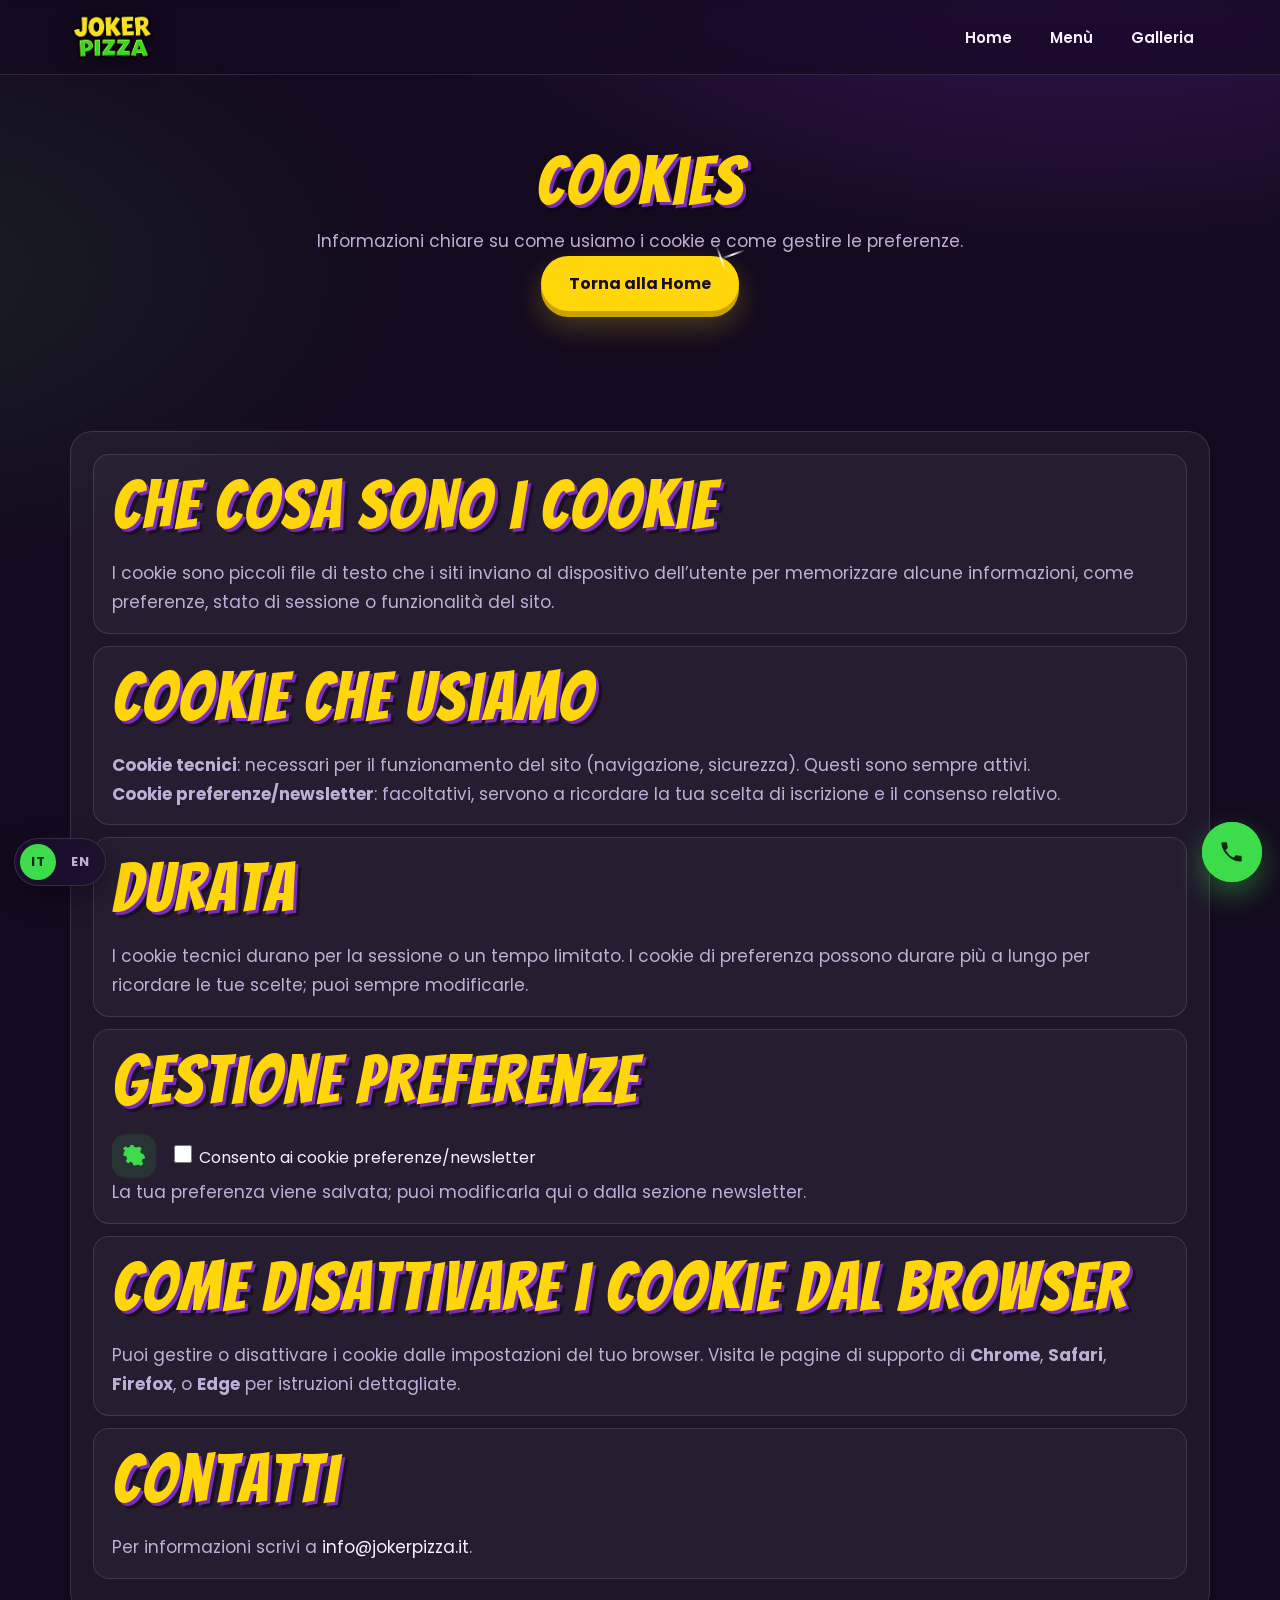
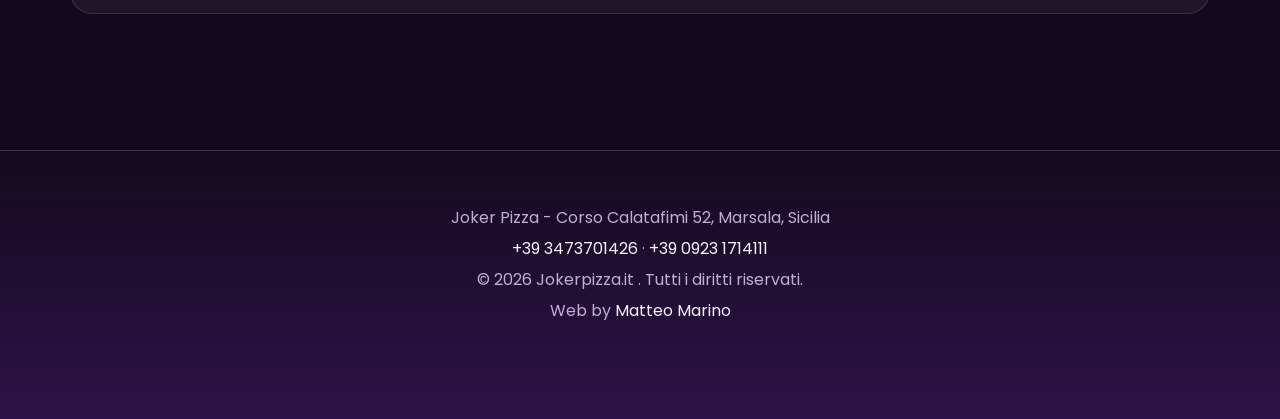
<file: cookies.html>
<!doctype html>
<html lang="it">
<head>
  <meta charset="utf-8">
  <meta name="viewport" content="width=device-width, initial-scale=1">
  <title>Cookies · Joker Pizza</title>
  <link rel="preconnect" href="https://fonts.googleapis.com">
  <link rel="preconnect" href="https://fonts.gstatic.com" crossorigin>
  <link href="https://fonts.googleapis.com/css2?family=Bangers&family=Poppins:wght@400;500;600;700&display=swap" rel="stylesheet">
  <link rel="stylesheet" href="style.css?v=7">
  <meta name="theme-color" content="#140a1f">
</head>
<body data-title-it="Cookies · Joker Pizza" data-title-en="Cookies · Joker Pizza">
  <header class="site-header">
    <nav class="nav container">
      <a href="index.html" class="brand"><img src="scrittalogo.png" alt="Joker Pizza" class="brand-logo" width="777" height="416" loading="eager" fetchpriority="high" decoding="async"></a>
      <div class="nav-links">
        <a href="index.html" class="nav-link" data-i18n-en="Home">Home</a>
        <a href="menu.html" class="nav-link" data-i18n-en="Menu">Menù</a>
        <a href="galleria.html" class="nav-link" data-i18n-en="Gallery">Galleria</a>
      </div>
    </nav>
  </header>

  <main>
    <section class="page-hero">
      <div class="container">
        <h1 class="section-title">Cookies</h1>
        <p class="section-text" data-i18n-en="Clear information on how we use cookies and how to manage preferences.">Informazioni chiare su come usiamo i cookie e come gestire le preferenze.</p>
        <a class="badge" href="index.html" data-i18n-en="Back to Home <span></span>">Torna alla Home <span></span></a>
      </div>
    </section>

    <section>
      <div class="container">
        <div class="info-box">
          <div class="sub-card">
            <h3 class="section-title" data-i18n-en="What cookies are">Che cosa sono i cookie</h3>
            <p class="section-text" data-i18n-en="Cookies are small text files that websites send to the user's device to store information such as preferences, session status, or site functionality.">I cookie sono piccoli file di testo che i siti inviano al dispositivo dell’utente per memorizzare alcune informazioni, come preferenze, stato di sessione o funzionalità del sito.</p>
          </div>

          <div class="sub-card">
            <h3 class="section-title" data-i18n-en="Cookies we use">Cookie che usiamo</h3>
            <p class="section-text" data-i18n-en="<strong>Technical cookies</strong>: required for the site to work (navigation, security). These are always active."><strong>Cookie tecnici</strong>: necessari per il funzionamento del sito (navigazione, sicurezza). Questi sono sempre attivi.</p>
            <p class="section-text" data-i18n-en="<strong>Preferences/newsletter cookies</strong>: optional, used to remember your subscription choice and related consent."><strong>Cookie preferenze/newsletter</strong>: facoltativi, servono a ricordare la tua scelta di iscrizione e il consenso relativo.</p>
          </div>

          <div class="sub-card">
            <h3 class="section-title" data-i18n-en="Duration">Durata</h3>
            <p class="section-text" data-i18n-en="Technical cookies last for the session or a limited time. Preference cookies can last longer to remember your choices; you can change them at any time.">I cookie tecnici durano per la sessione o un tempo limitato. I cookie di preferenza possono durare più a lungo per ricordare le tue scelte; puoi sempre modificarle.</p>
          </div>

          <div class="sub-card">
            <h3 class="section-title" data-i18n-en="Manage preferences">Gestione preferenze</h3>
            <div class="info-row">
              <div class="info-icon">
                <svg viewBox="0 0 24 24" aria-hidden="true"><path d="M12 17a5 5 0 1 0 0-10 5 5 0 0 0 0 10zm9.94-7.35-2.12-.35a7.98 7.98 0 0 0-1.07-2.59l1.26-1.77a1 1 0 0 0-.15-1.33l-1.41-1.41a1 1 0 0 0-1.33-.15L14.29 2.8A8.02 8.02 0 0 0 11.7 1.73L11.35-.39A1 1 0 0 0 10.35-1H9.02a1 1 0 0 0-.99.84L7.68 2a8.02 8.02 0 0 0-2.59 1.07L3.32 1.81a1 1 0 0 0-1.33.15L.58 3.37a1 1 0 0 0-.15 1.33l1.77 1.26A7.98 7.98 0 0 0 .85 8.62l-.35 2.12a1 1 0 0 0 .82 1.15l2.17.36c.23.99.61 1.91 1.12 2.73l-1.26 1.77a1 1 0 0 0 .15 1.33l1.41 1.41a1 1 0 0 0 1.33.15l1.77-1.26c.82.51 1.74.89 2.73 1.12l.36 2.17a1 1 0 0 0 1.15.82l2.12-.35c.92-.15 1.8-.46 2.62-.91l1.77 1.26a1 1 0 0 0 1.33-.15l1.41-1.41a1 1 0 0 0 .15-1.33l-1.26-1.77c.45-.82.76-1.7.91-2.62l2.17-.36a1 1 0 0 0 .82-1.15z"></path></svg>
              </div>
              <div class="info-content">
                <label class="info-value"><input type="checkbox" id="consent-toggle" class="consent-checkbox"> <span data-i18n-en="I consent to preferences/newsletter cookies">Consento ai cookie preferenze/newsletter</span></label>
              </div>
            </div>
            <p class="section-text" data-i18n-en="Your preference is saved; you can change it here or from the newsletter section.">La tua preferenza viene salvata; puoi modificarla qui o dalla sezione newsletter.</p>
          </div>

          <div class="sub-card">
            <h3 class="section-title" data-i18n-en="How to disable cookies in your browser">Come disattivare i cookie dal browser</h3>
            <p class="section-text" data-i18n-en="You can manage or disable cookies in your browser settings. Visit the support pages for <strong>Chrome</strong>, <strong>Safari</strong>, <strong>Firefox</strong>, or <strong>Edge</strong> for detailed instructions.">Puoi gestire o disattivare i cookie dalle impostazioni del tuo browser. Visita le pagine di supporto di <strong>Chrome</strong>, <strong>Safari</strong>, <strong>Firefox</strong>, o <strong>Edge</strong> per istruzioni dettagliate.</p>
          </div>

          <div class="sub-card">
            <h3 class="section-title" data-i18n-en="Contacts">Contatti</h3>
            <p class="section-text" data-i18n-en="For information, write to <a href=&quot;mailto:info@jokerpizza.it&quot;>info@jokerpizza.it</a>.">Per informazioni scrivi a <a href="mailto:info@jokerpizza.it">info@jokerpizza.it</a>.</p>
          </div>
        </div>
      </div>
    </section>
  </main>

  <footer class="site-footer">
    <div class="container">
      <p>Joker Pizza - Corso Calatafimi 52, Marsala, Sicilia</p>
      <p><a href="tel:+393473701426">+39 3473701426</a> · <a href="tel:+3909231714111">+39 0923 1714111</a></p>
      <p data-i18n-en="© 2026 Jokerpizza.it . All rights reserved.">© 2026 Jokerpizza.it . Tutti i diritti riservati.</p>
      <p>Web by <a href="https://www.instagram.com/_matteomarino/" target="_blank" rel="noopener">Matteo Marino</a></p>
    </div>
  </footer>
  <a href="tel:+393473701426" class="call-fab" aria-label="Chiama e ordina" data-i18n-en-aria-label="Call and order">
    <svg viewBox="0 0 24 24" aria-hidden="true"><path d="M6.62 10.79a15.05 15.05 0 0 0 6.59 6.59l2.2-2.2a1 1 0 0 1 1.01-.24c1.12.37 2.33.57 3.58.57a1 1 0 0 1 1 1v3.25a1 1 0 0 1-1 1C12.06 21.56 2.44 11.94 2.24 3.99a1 1 0 0 1 1-1H6.5a1 1 0 0 1 1 1c0 1.25.2 2.46.57 3.58a1 1 0 0 1-.24 1.01l-2.21 2.21z"></path></svg>
  </a>
  <script src="script.js?v=7"></script>
</body>
</html>
</file>
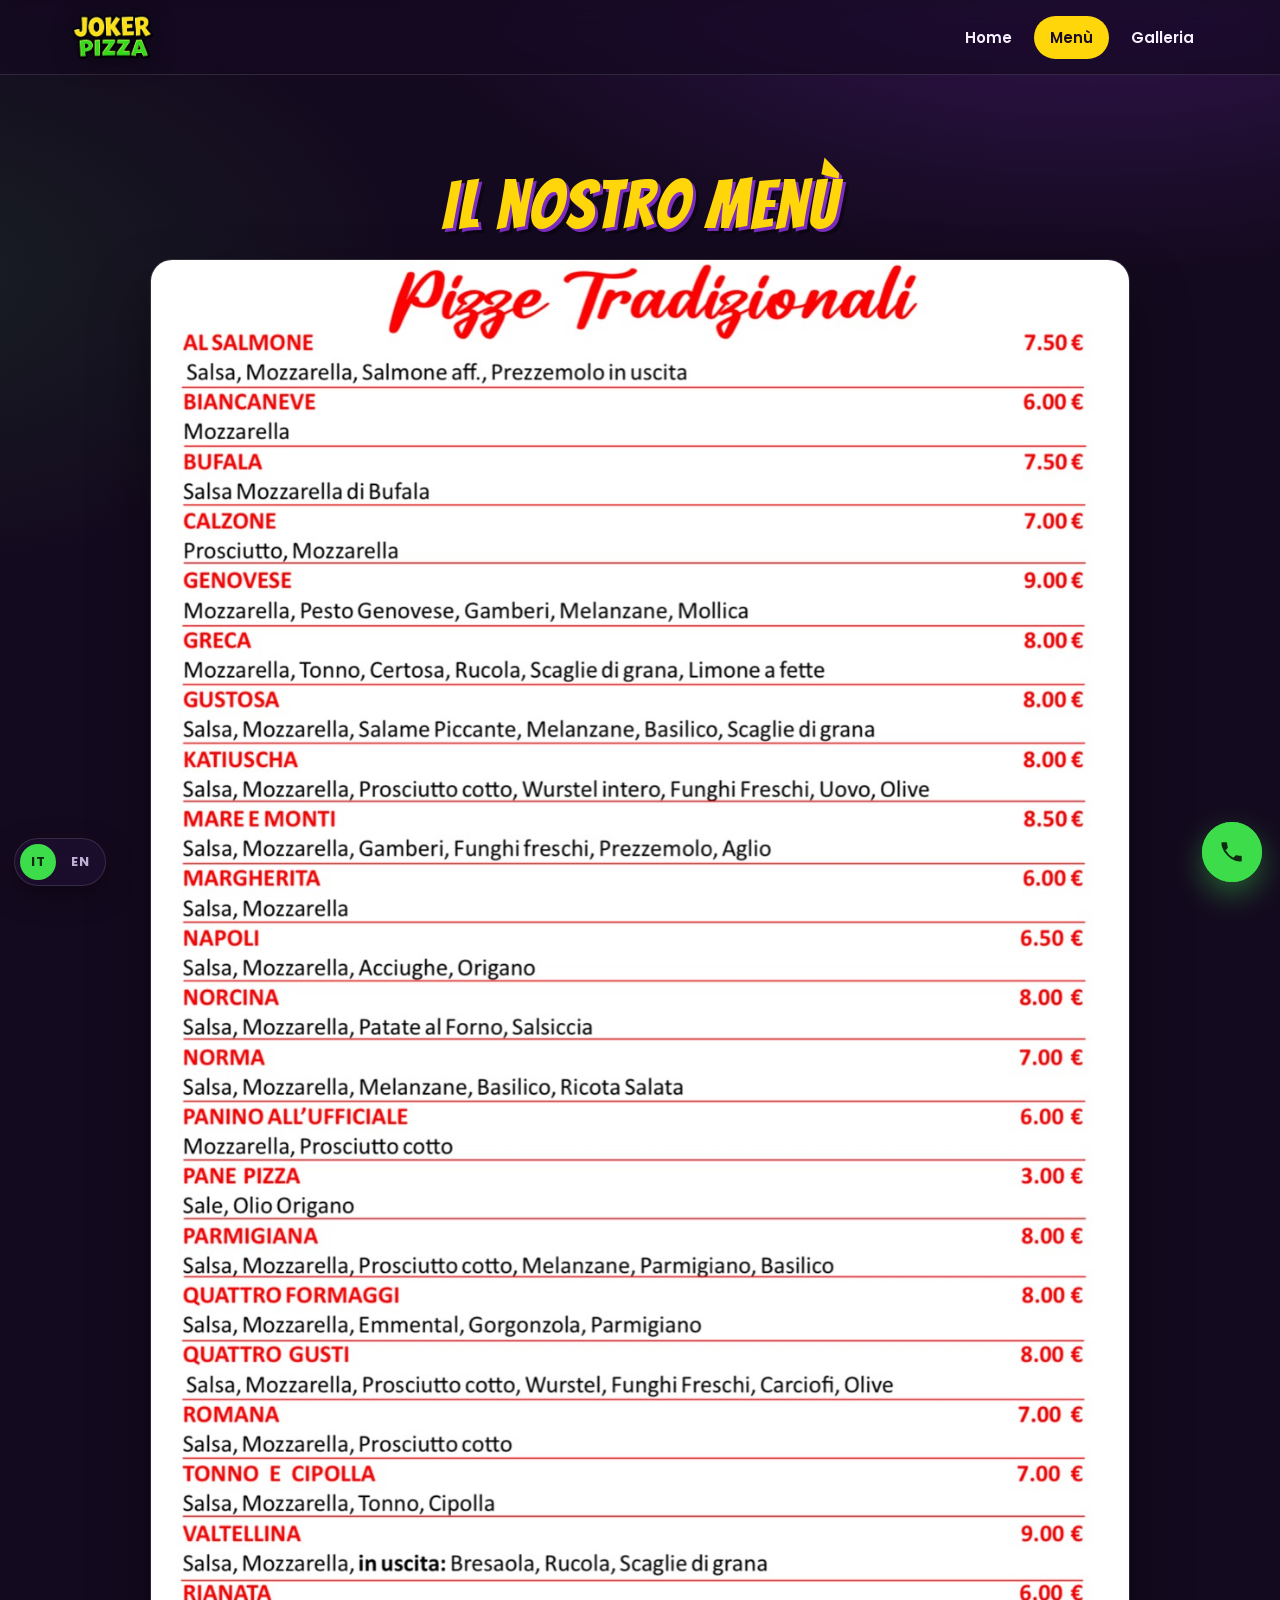
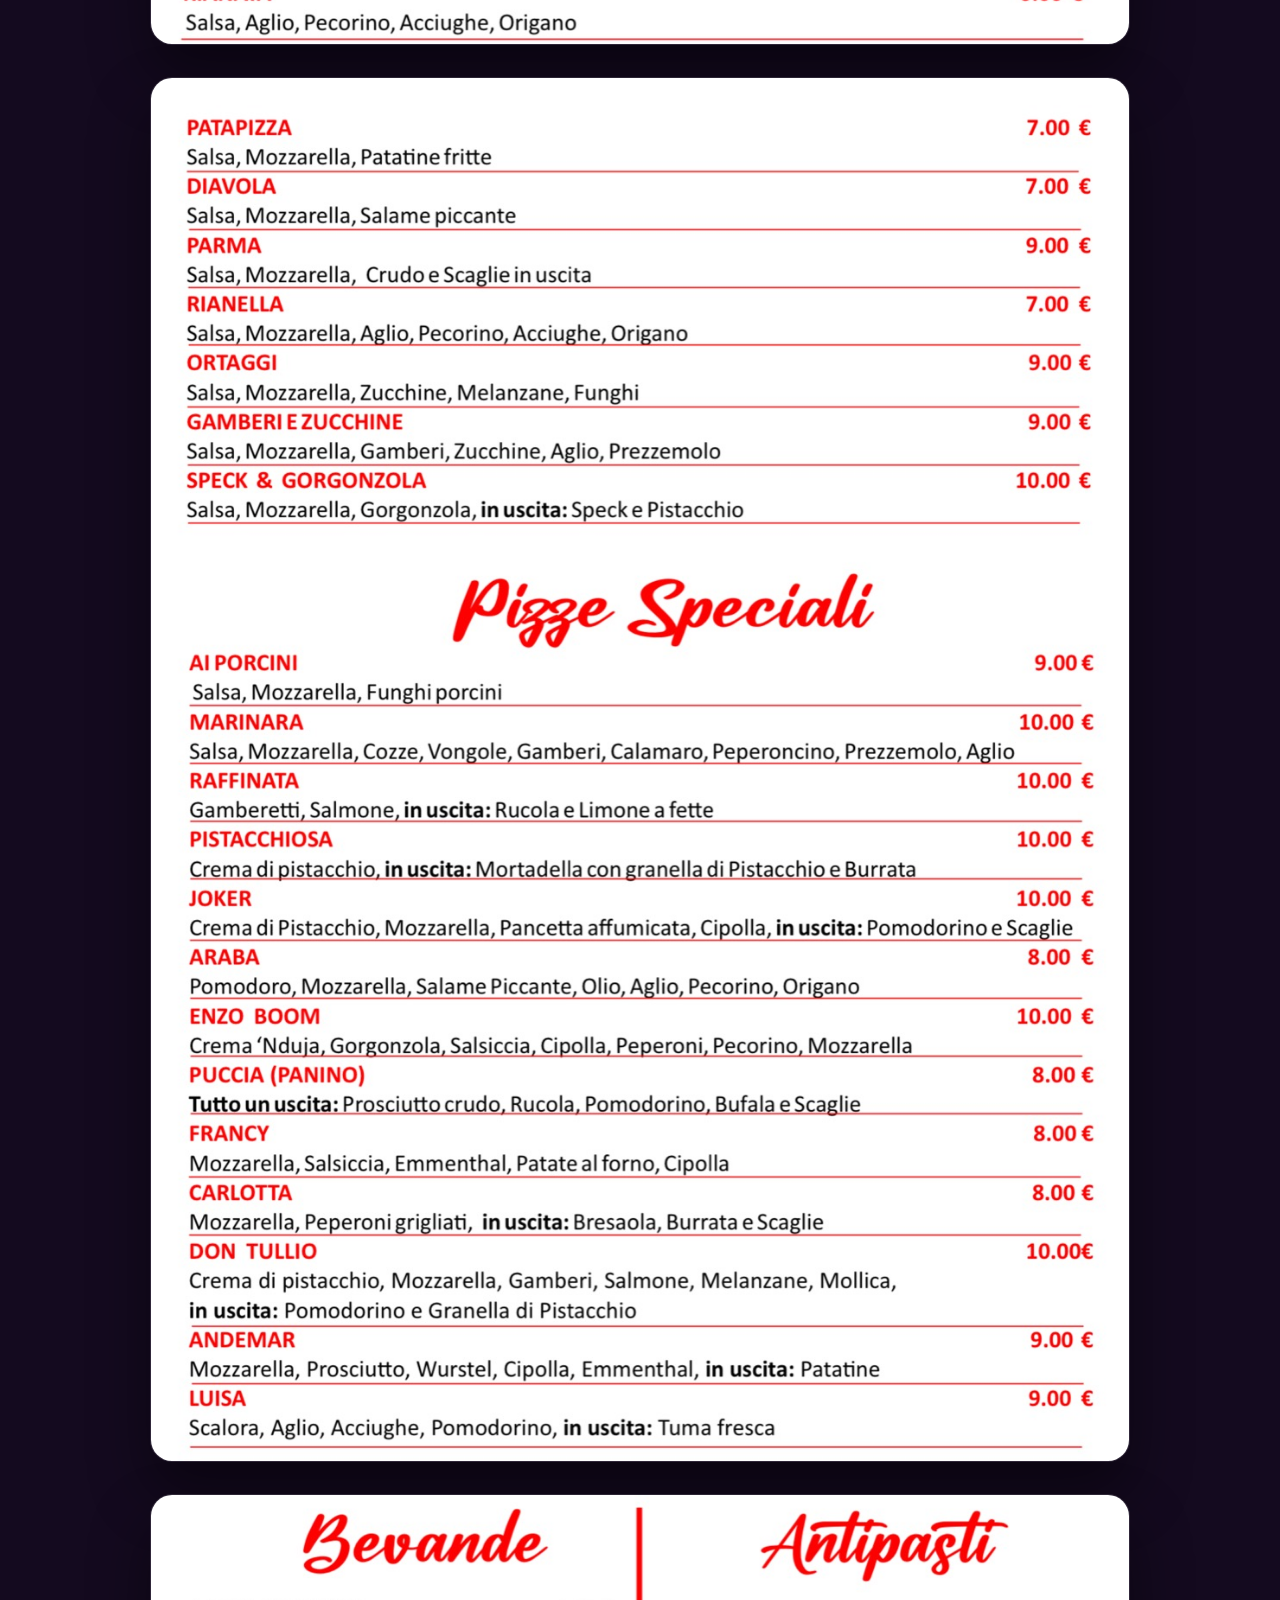
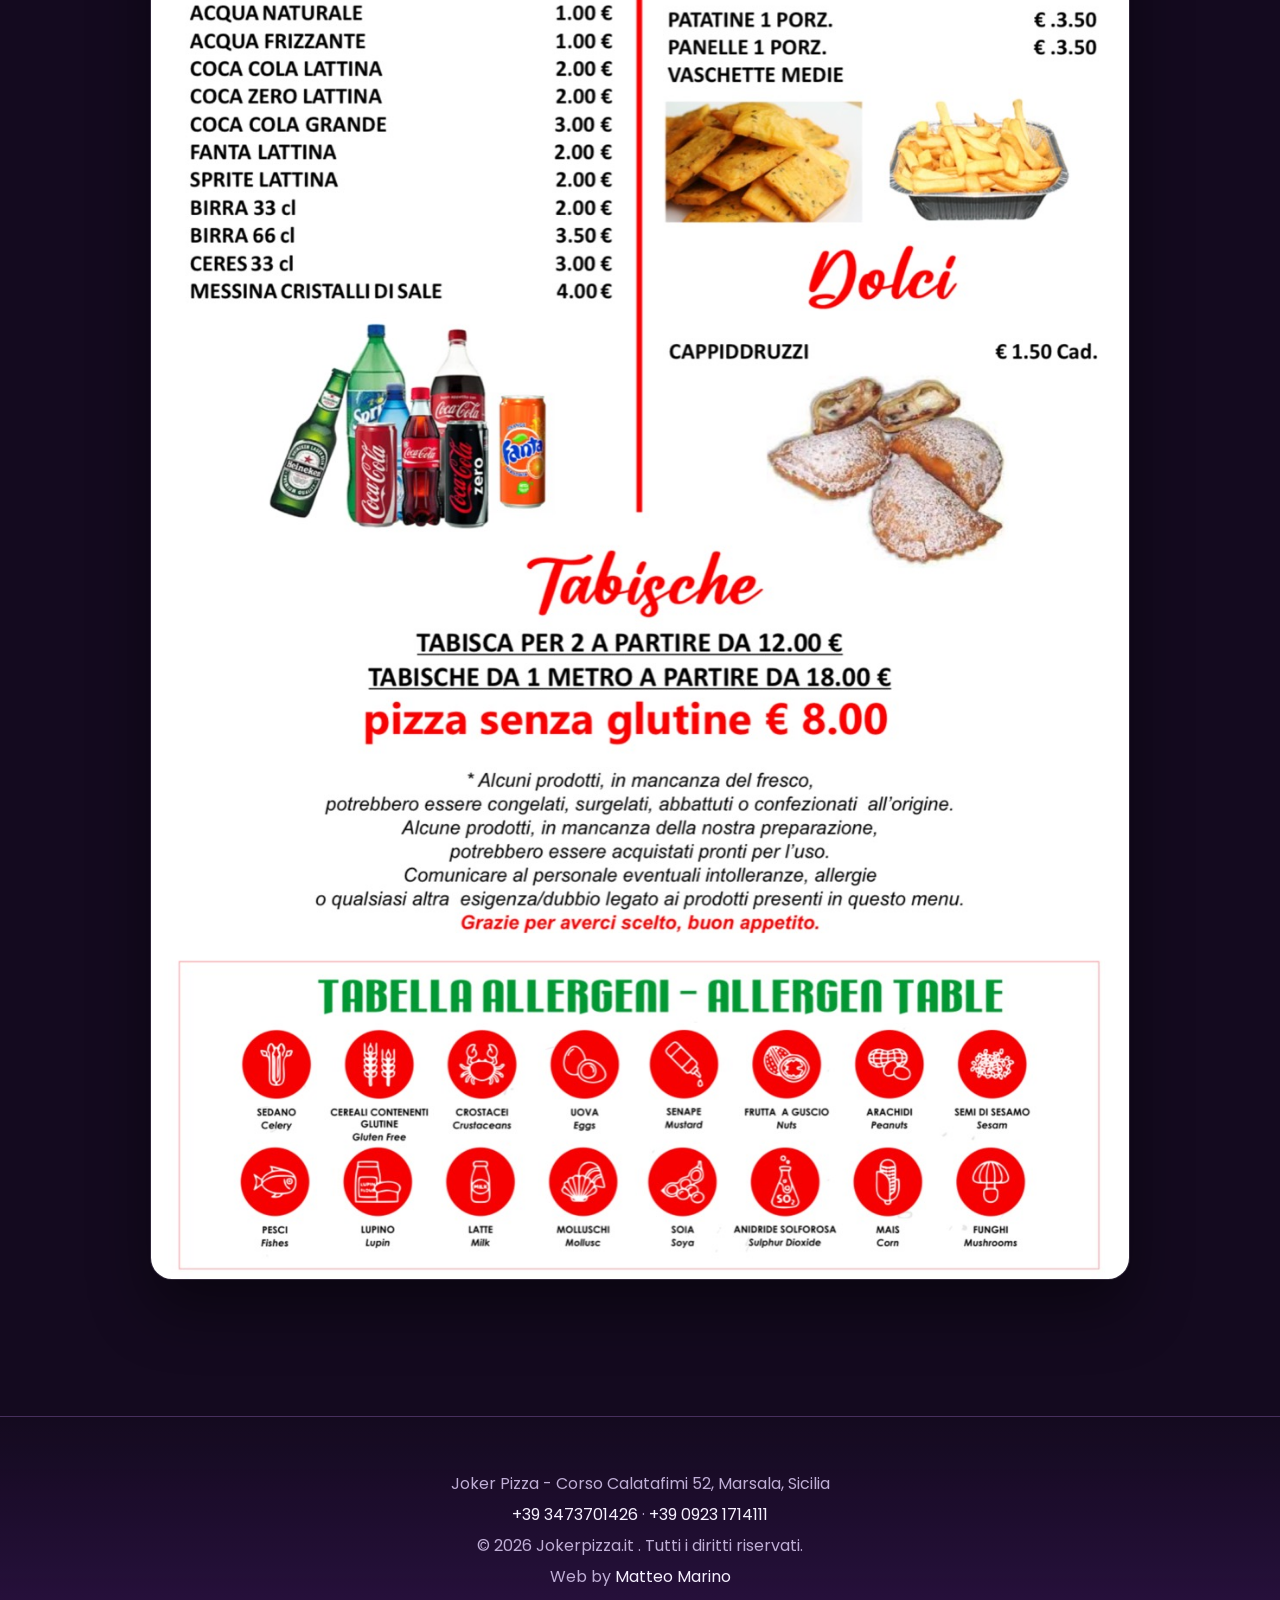
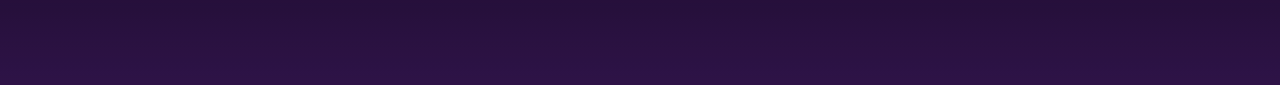
<file: menu.html>
<!doctype html>
<html lang="it">
<head>
  <meta charset="utf-8">
  <meta name="viewport" content="width=device-width, initial-scale=1">
  <title>Menù · Joker Pizza</title>
  <link rel="preconnect" href="https://fonts.googleapis.com">
  <link rel="preconnect" href="https://fonts.gstatic.com" crossorigin>
  <link href="https://fonts.googleapis.com/css2?family=Bangers&family=Poppins:wght@400;500;600;700&display=swap" rel="stylesheet">
  <link rel="stylesheet" href="style.css?v=7">
  <meta name="theme-color" content="#140a1f">
</head>
<body data-title-it="Menù · Joker Pizza" data-title-en="Menu · Joker Pizza">
  <header class="site-header">
    <nav class="nav container">
      <a href="index.html" class="brand"><img src="scrittalogo.png" alt="Joker Pizza" class="brand-logo" width="777" height="416" loading="eager" fetchpriority="high" decoding="async"></a>
      <div class="nav-links">
        <a href="index.html" class="nav-link" data-i18n-en="Home">Home</a>
        <a href="menu.html" class="nav-link" data-i18n-en="Menu">Menù</a>
        <a href="galleria.html" class="nav-link" data-i18n-en="Gallery">Galleria</a>
      </div>
    </nav>
  </header>

  <main>
    <section class="menu-section">
      <div class="container">
        <h2 class="section-title" data-i18n-en="Our menu">Il nostro menù</h2>
      </div>
      <div class="container menu-stack">
        <img src="Pag1-opt.jpg" alt="Menu pagina 1" class="menu-image" width="1131" height="1600" loading="eager" fetchpriority="high" decoding="async" data-i18n-en-alt="Menu page 1">
        <img src="Pag2-opt.jpg" alt="Menu pagina 2" class="menu-image" width="1131" height="1600" loading="lazy" fetchpriority="low" decoding="async" data-i18n-en-alt="Menu page 2">
        <img src="Pag3-opt.jpg" alt="Menu pagina 3" class="menu-image" width="1131" height="1600" loading="lazy" fetchpriority="low" decoding="async" data-i18n-en-alt="Menu page 3">
      </div>
    </section>
  </main>

  <footer class="site-footer">
    <div class="container">
      <p>Joker Pizza - Corso Calatafimi 52, Marsala, Sicilia</p>
      <p><a href="tel:+393473701426">+39 3473701426</a> · <a href="tel:+3909231714111">+39 0923 1714111</a></p>
      <p data-i18n-en="© 2026 Jokerpizza.it . All rights reserved.">© 2026 Jokerpizza.it . Tutti i diritti riservati.</p>
      <p>Web by <a href="https://www.instagram.com/_matteomarino/" target="_blank" rel="noopener">Matteo Marino</a></p>
    </div>
  </footer>
  <a href="tel:+393473701426" class="call-fab" aria-label="Chiama e ordina" data-i18n-en-aria-label="Call and order">
    <svg viewBox="0 0 24 24" aria-hidden="true"><path d="M6.62 10.79a15.05 15.05 0 0 0 6.59 6.59l2.2-2.2a1 1 0 0 1 1.01-.24c1.12.37 2.33.57 3.58.57a1 1 0 0 1 1 1v3.25a1 1 0 0 1-1 1C12.06 21.56 2.44 11.94 2.24 3.99a1 1 0 0 1 1-1H6.5a1 1 0 0 1 1 1c0 1.25.2 2.46.57 3.58a1 1 0 0 1-.24 1.01l-2.21 2.21z"></path></svg>
  </a>
  <script src="script.js?v=7"></script>
</body>
</html>
</file>
<file: style.css>
:root {
  --bg: #140a1f;
  --bg-2: #1d0f2e;
  --surface: rgba(255,255,255,0.05);
  --surface-strong: rgba(255,255,255,0.08);
  --text: #f6f0ff;
  --muted: #bfaed6;
  --border: rgba(255,255,255,0.12);
  --purple: #7b2cbf;
  --purple-2: #9d4edd;
  --green: #3ddc4a;
  --yellow: #ffd60a;
  --neon: #e63946;
  --blood: #8B0000;
  --font-elegant: 'Bangers', Impact, 'Arial Black', sans-serif;
  --font-sans: 'Poppins', system-ui, -apple-system, Segoe UI, Roboto, Helvetica, Arial, sans-serif;
  --radius: 22px;
  --ease: cubic-bezier(0.22, 1, 0.36, 1);
  --header-h: 84px;
}

* { box-sizing: border-box; }
html { scroll-behavior: smooth; }
html, body { height: 100%; }
body {
  margin: 0;
  background:
    radial-gradient(1200px 600px at 85% -10%, rgba(123,44,191,0.35), transparent 60%),
    radial-gradient(900px 500px at -10% 30%, rgba(61,220,74,0.10), transparent 60%),
    var(--bg);
  background-attachment: fixed;
  color: var(--text);
  font-family: var(--font-sans);
  -webkit-font-smoothing: antialiased;
  overflow-x: clip;
}
img { max-width: 100%; }
::selection { background: var(--yellow); color: #1a0d29; }

.container {
  max-width: 1180px;
  margin: 0 auto;
  padding: 0 20px;
}

/* ---------- Header ---------- */
.site-header {
  position: sticky;
  top: 0;
  z-index: 1100;
  background: rgba(20,10,31,0.72);
  backdrop-filter: blur(14px) saturate(140%);
  -webkit-backdrop-filter: blur(14px) saturate(140%);
  border-bottom: 1px solid var(--border);
  transition: opacity 0.35s ease, transform 0.35s ease;
}
.site-header.is-hidden {
  opacity: 0;
  transform: translateY(-100%);
  pointer-events: none;
}
.nav {
  display: flex;
  justify-content: space-between;
  align-items: center;
  padding: 14px 20px;
}
.brand { display: inline-flex; align-items: center; text-decoration: none; gap: 10px; }
.brand-logo { height: 46px; width: auto; display: block; filter: drop-shadow(0 4px 12px rgba(0,0,0,0.4)); transition: transform 0.4s var(--ease); }
.brand:hover .brand-logo { transform: rotate(-4deg) scale(1.06); }
.nav-links { display: inline-flex; gap: 6px; align-items: center; }
.nav-link {
  position: relative;
  color: var(--text);
  text-decoration: none;
  font-weight: 600;
  font-size: 15px;
  padding: 10px 16px;
  border-radius: 999px;
  transition: background 0.25s ease, color 0.25s ease;
}
.nav-link:hover { background: var(--surface-strong); color: var(--yellow); }
.nav-link[aria-current="page"] { background: var(--yellow); color: #1a0d29; }

/* ---------- Lingua ---------- */
.lang-switcher {
  position: fixed;
  left: 14px;
  bottom: 14px;
  z-index: 1200;
  display: inline-flex;
  gap: 4px;
  padding: 5px;
  border-radius: 999px;
  background: rgba(29,15,46,0.85);
  border: 1px solid var(--border);
  box-shadow: 0 10px 28px rgba(0,0,0,0.35);
  backdrop-filter: blur(10px);
  -webkit-backdrop-filter: blur(10px);
}
.lang-switcher button {
  border: 0;
  background: transparent;
  color: var(--muted);
  font: 700 13px var(--font-sans);
  letter-spacing: 0.04em;
  padding: 8px 11px;
  border-radius: 999px;
  cursor: pointer;
}
.lang-switcher button[aria-pressed="true"] { background: var(--green); color: #0d2b10; }
.lang-switcher button:focus-visible { outline: 3px solid rgba(61,220,74,0.45); outline-offset: 2px; }

/* ---------- Sezioni ---------- */
main { display: block; }
section { padding: 96px 0; position: relative; }
.section-title {
  font-family: var(--font-elegant);
  font-weight: 400;
  letter-spacing: 0.03em;
  font-size: clamp(38px, 6vw, 68px);
  line-height: 1;
  margin: 0 0 20px;
  color: var(--yellow);
  text-shadow: 3px 3px 0 var(--purple), 6px 6px 0 rgba(0,0,0,0.35);
}
.section-text {
  font-size: 17px;
  color: var(--muted);
  line-height: 1.7;
  margin: 0;
}
.reveal,
html .reveal {
  opacity: 0;
  transform: translateY(36px) scale(0.97);
  transition: opacity 0.9s var(--ease), transform 0.9s var(--ease);
  transition-delay: var(--reveal-delay, 0ms);
}
html .reveal.is-visible { opacity: 1; transform: none; }

/* ---------- Hero ---------- */
.hero {
  position: relative;
  height: 440vh;
  padding: 0;
}
.hero-sticky {
  position: sticky;
  top: 0;
  height: 100vh;
  height: 100svh;
  display: flex;
  align-items: center;
  overflow: hidden;
  isolation: isolate;
}
.hero-sticky::before {
  content: "";
  position: absolute;
  inset: 0;
  z-index: -2;
  background:
    radial-gradient(600px 420px at 72% 50%, rgba(255,150,40,0.22), transparent 70%),
    radial-gradient(700px 500px at 75% 55%, rgba(157,78,221,0.35), transparent 70%),
    conic-gradient(from 200deg at 72% 50%, rgba(61,220,74,0.08), rgba(123,44,191,0.12), rgba(255,214,10,0.06), rgba(61,220,74,0.08));
}
.hero-3d {
  position: absolute;
  inset: 0;
  z-index: -1;
}
.hero-3d canvas { display: block; width: 100%; height: 100%; }
.hero-fallback {
  position: absolute;
  right: 8%;
  top: 50%;
  width: min(38vw, 440px);
  height: auto;
  transform: translateY(-50%);
  filter: drop-shadow(0 30px 40px rgba(0,0,0,0.5));
  animation: floaty 5s ease-in-out infinite;
}
.hero.is-3d .hero-fallback { display: none; }
.hero-inner { width: 100%; position: relative; z-index: 1; will-change: opacity, transform; }
.hero-copy { max-width: 560px; }
.hero-kicker {
  display: inline-flex;
  align-items: center;
  gap: 8px;
  font-size: 13px;
  font-weight: 600;
  letter-spacing: 0.14em;
  text-transform: uppercase;
  color: var(--green);
  padding: 8px 14px;
  border: 1px solid rgba(61,220,74,0.35);
  border-radius: 999px;
  background: rgba(61,220,74,0.08);
}
.hero-kicker::before {
  content: "";
  width: 8px; height: 8px;
  border-radius: 50%;
  background: var(--green);
  box-shadow: 0 0 12px var(--green);
  animation: blink 1.6s ease-in-out infinite;
}
.hero-title { margin: 22px 0 10px; line-height: 0; }
.hero-wordmark {
  width: min(440px, 80vw);
  height: auto;
  filter: drop-shadow(0 18px 30px rgba(0,0,0,0.45));
  transform-origin: left center;
}
.hero-claim {
  font-family: var(--font-elegant);
  font-size: clamp(28px, 3.6vw, 42px);
  letter-spacing: 0.03em;
  line-height: 1.1;
  margin: 0 0 16px;
}
.hero-claim em { font-style: normal; color: var(--yellow); }
.hero-text { max-width: 500px; }
.hero-ctas { display: flex; flex-wrap: wrap; gap: 14px; margin-top: 30px; align-items: center; }

/* Ingresso hero */
.hero-kicker, .hero-wordmark, .hero-claim, .hero-text, .hero-ctas {
  animation: heroIn 1s var(--ease) both;
}
.hero-wordmark { animation-name: heroPop; animation-delay: 0.1s; animation-duration: 1.2s; }
.hero-claim { animation-delay: 0.25s; }
.hero-text { animation-delay: 0.35s; }
.hero-ctas { animation-delay: 0.45s; }
@keyframes heroIn {
  from { opacity: 0; transform: translateY(30px); filter: blur(6px); }
  to { opacity: 1; transform: none; filter: none; }
}
@keyframes heroPop {
  0% { opacity: 0; transform: scale(0.6) rotate(-8deg); }
  60% { opacity: 1; transform: scale(1.06) rotate(2deg); }
  100% { opacity: 1; transform: none; }
}
@keyframes floaty {
  0%, 100% { transform: translateY(-50%) rotate(-2deg); }
  50% { transform: translateY(calc(-50% - 16px)) rotate(2deg); }
}
@keyframes blink { 50% { opacity: 0.35; } }

.scroll-cue {
  position: absolute;
  left: 50%;
  bottom: 28px;
  width: 28px; height: 46px;
  margin-left: -14px;
  border: 2px solid rgba(255,255,255,0.4);
  border-radius: 999px;
}
.scroll-cue span {
  position: absolute;
  left: 50%; top: 8px;
  width: 4px; height: 8px;
  margin-left: -2px;
  border-radius: 4px;
  background: var(--yellow);
  animation: scrollCue 1.8s ease-in-out infinite;
}
/* ---------- Hero a scorrimento: tappe ---------- */
.hero-steps {
  position: absolute;
  left: 0; right: 0;
  top: 50%;
  transform: translateY(-50%);
  pointer-events: none;
  z-index: 1;
}
.hero-step {
  position: absolute;
  left: 20px;
  top: 0;
  transform: translateY(-50%);
  max-width: 460px;
}
.hero-step > * {
  opacity: 0;
  transform: translateY(40px);
  filter: blur(8px);
  transition: opacity 0.6s var(--ease), transform 0.8s var(--ease), filter 0.6s var(--ease);
}
.hero-step > :nth-child(2) { transition-delay: 0.06s; }
.hero-step > :nth-child(3) { transition-delay: 0.12s; }
.hero-step > :nth-child(4) { transition-delay: 0.18s; }
.hero-step.is-active { pointer-events: auto; }
.hero-step.is-active > * { opacity: 1; transform: none; filter: none; }
.step-num {
  display: block;
  font-family: var(--font-elegant);
  font-size: clamp(64px, 9vw, 120px);
  line-height: 0.9;
  color: transparent;
  -webkit-text-stroke: 2px rgba(61,220,74,0.8);
  letter-spacing: 0.04em;
}
.step-title {
  font-family: var(--font-elegant);
  font-weight: 400;
  font-size: clamp(44px, 6.4vw, 84px);
  line-height: 0.95;
  letter-spacing: 0.02em;
  margin: 6px 0 14px;
  color: var(--yellow);
  text-shadow: 3px 3px 0 var(--purple), 6px 6px 0 rgba(0,0,0,0.35);
}
.step-text { font-size: 18px; color: var(--text); opacity: 0.85; margin: 0; }
.hero-step .hero-ctas { margin-top: 24px; animation: none; }

.hero-progress {
  position: absolute;
  right: 22px;
  top: 50%;
  width: 3px;
  height: 160px;
  margin-top: -80px;
  border-radius: 3px;
  background: rgba(255,255,255,0.15);
  overflow: hidden;
  z-index: 2;
}
.hero-progress span {
  position: absolute;
  inset: 0;
  background: linear-gradient(to bottom, var(--green), var(--yellow));
  transform-origin: top;
  transform: scaleY(var(--p, 0));
}
.scroll-cue { transition: opacity 0.4s ease; }
.hero.is-scrolled .scroll-cue { opacity: 0; pointer-events: none; }

@keyframes scrollCue {
  0% { opacity: 0; transform: translateY(0); }
  30% { opacity: 1; }
  100% { opacity: 0; transform: translateY(18px); }
}

/* ---------- Bottoni ---------- */
.badge {
  position: relative;
  display: inline-flex;
  align-items: center;
  gap: 8px;
  text-decoration: none;
  padding: 15px 28px;
  color: #1a0d29;
  font-weight: 700;
  font-size: 16px;
  background: var(--yellow);
  border-radius: 999px;
  box-shadow: 0 6px 0 #c9a300, 0 14px 30px rgba(255,214,10,0.25);
  user-select: none;
  transition: transform 0.2s var(--ease), box-shadow 0.2s var(--ease), background 0.2s;
}
.badge:hover, .badge:focus-visible {
  transform: translateY(-3px);
  box-shadow: 0 9px 0 #c9a300, 0 20px 40px rgba(255,214,10,0.35);
  background: #ffe14d;
}
.badge:active { transform: translateY(4px); box-shadow: 0 2px 0 #c9a300, 0 8px 18px rgba(255,214,10,0.25); }
.badge span {
  width: 25px;
  height: 25px;
  position: absolute;
  top: -10px;
  right: 6px;
  transform: rotate(-20deg);
}
.badge span:before,
.badge span:after { content: ""; position: absolute; }
.badge span:before {
  width: 2px; height: 100%; left: 12px;
  background: linear-gradient(to bottom, transparent, #fff, transparent);
}
.badge span:after {
  width: 100%; height: 2px; top: 12px;
  background: linear-gradient(to left, transparent, #fff, transparent);
}
.badge span { animation: sparkle 2.4s ease-in-out infinite; }
@keyframes sparkle {
  0%, 100% { transform: rotate(0deg) scale(0.6); opacity: 0.6; }
  50% { transform: rotate(180deg) scale(1.3); opacity: 1; }
}
.btn-ghost {
  display: inline-flex;
  align-items: center;
  padding: 14px 24px;
  border-radius: 999px;
  color: var(--text);
  text-decoration: none;
  font-weight: 600;
  border: 2px solid rgba(255,255,255,0.25);
  background: rgba(255,255,255,0.04);
  transition: border-color 0.2s, background 0.2s, transform 0.2s var(--ease);
}
.btn-ghost:hover { border-color: var(--green); background: rgba(61,220,74,0.1); transform: translateY(-2px); }
.button {
  border: none;
  border-radius: 999px;
  padding: 14px 24px;
  background: var(--green);
  color: #0d2b10;
  font: 700 16px var(--font-sans);
  cursor: pointer;
  box-shadow: 0 5px 0 #23a32f;
  transition: transform 0.2s var(--ease), box-shadow 0.2s, opacity 0.2s;
}
.button:hover { transform: translateY(-2px); box-shadow: 0 7px 0 #23a32f; }
.button:disabled { opacity: 0.45; cursor: not-allowed; transform: none; }

/* ---------- Marquee ---------- */
.marquee {
  position: relative;
  z-index: 2;
  overflow: hidden;
  background: var(--green);
  color: #0d2b10;
  transform: rotate(-2deg);
  margin: -40px -20px 0;
  padding: 14px 0;
  box-shadow: 0 20px 40px rgba(0,0,0,0.35);
}
.marquee-track {
  display: flex;
  width: max-content;
  gap: 28px;
  align-items: center;
  font-family: var(--font-elegant);
  font-size: clamp(22px, 3vw, 32px);
  letter-spacing: 0.06em;
  white-space: nowrap;
  animation: marquee 26s linear infinite;
}
.marquee-track i { font-style: normal; color: var(--purple); }
@keyframes marquee { to { transform: translateX(-50%); } }

/* ---------- Preferite ---------- */
.favorites { text-align: center; padding-top: 120px; }
.favorites .section-title { text-align: center; }
.favorites-row {
  display: grid;
  grid-template-columns: repeat(3, minmax(0, 1fr));
  gap: 28px;
  margin-top: 40px;
  perspective: 1000px;
}
.fav-item {
  position: relative;
  padding: 34px 24px 28px;
  border-radius: var(--radius);
  background: linear-gradient(160deg, rgba(157,78,221,0.22), rgba(255,255,255,0.03));
  border: 1px solid var(--border);
  transform-style: preserve-3d;
  transition: transform 0.25s ease-out, box-shadow 0.3s, border-color 0.3s;
}
.fav-item:hover { border-color: rgba(255,214,10,0.5); box-shadow: 0 30px 60px rgba(0,0,0,0.4), 0 0 40px rgba(157,78,221,0.35); }
.fav-link {
  display: block;
  width: min(220px, 100%);
  aspect-ratio: 1;
  margin: 0 auto;
  border-radius: 50%;
  overflow: hidden;
  box-shadow: 0 24px 40px rgba(0,0,0,0.5);
  transform: translateZ(50px);
}
.fav-image {
  width: 100%;
  height: 100%;
  object-fit: cover;
  display: block;
  transform: scale(1.1);
  transition: transform 1.2s var(--ease);
}
.fav-item:hover .fav-image { transform: scale(1.16) rotate(140deg); }
.fav-name {
  margin-top: 20px;
  font-family: var(--font-elegant);
  font-size: 32px;
  letter-spacing: 0.04em;
  transform: translateZ(30px);
}
.fav-name a { color: var(--text); text-decoration: none; }
.fav-name a:hover { color: var(--yellow); }
.favorites-cta { text-align: center; margin-top: 44px; }

/* ---------- Ordina ---------- */
.order .section-title { text-align: center; }
.order-grid {
  display: grid;
  grid-template-columns: 1fr 1fr;
  gap: 28px;
  margin-top: 36px;
  perspective: 1000px;
}
.order-card {
  position: relative;
  overflow: hidden;
  padding: 40px 30px;
  border-radius: var(--radius);
  background: var(--surface);
  border: 1px solid var(--border);
  text-align: center;
  transform-style: preserve-3d;
  transition: transform 0.25s ease-out, border-color 0.3s, box-shadow 0.3s;
}
.order-card::before {
  content: "";
  position: absolute;
  width: 260px; height: 260px;
  right: -90px; top: -90px;
  border-radius: 50%;
  background: radial-gradient(circle, rgba(61,220,74,0.28), transparent 70%);
  transition: transform 0.6s var(--ease);
}
.order-card:nth-child(2)::before { background: radial-gradient(circle, rgba(255,214,10,0.25), transparent 70%); }
.order-card:hover { border-color: rgba(61,220,74,0.5); box-shadow: 0 30px 60px rgba(0,0,0,0.35); }
.order-card:hover::before { transform: scale(1.4); }
.order-icon {
  width: 72px; height: 72px;
  margin: 0 auto 18px;
  display: grid;
  place-items: center;
  border-radius: 22px;
  background: linear-gradient(135deg, var(--purple), var(--purple-2));
  box-shadow: 0 14px 30px rgba(123,44,191,0.45);
  transform: translateZ(40px) rotate(-6deg);
}
.order-icon svg { width: 36px; height: 36px; fill: var(--yellow); display: block; }
.order-title { font-family: var(--font-elegant); font-weight: 400; font-size: 34px; letter-spacing: 0.04em; margin: 0 0 8px; }
.order-text { color: var(--muted); margin: 0; }
.order-actions { display: flex; flex-wrap: wrap; justify-content: center; gap: 10px; margin-top: 22px; position: relative; }
.order-button {
  display: inline-block;
  padding: 12px 20px;
  color: var(--text);
  border: 2px solid var(--green);
  border-radius: 999px;
  background: rgba(61,220,74,0.08);
  text-decoration: none;
  font-weight: 600;
  transition: background 0.2s, color 0.2s, transform 0.2s var(--ease);
}
.order-button:hover { background: var(--green); color: #0d2b10; transform: translateY(-2px); }

/* ---------- Contatti ---------- */
.contacts .section-title, .newsletter .section-title { text-align: center; }
.contacts-grid {
  display: grid;
  grid-template-columns: 1.2fr 1fr;
  gap: 28px;
  margin-top: 36px;
  align-items: stretch;
}
.info-box {
  border: 1px solid var(--border);
  border-radius: var(--radius);
  padding: 22px;
  background: var(--surface);
  min-height: 360px;
  transition: border-color 0.3s, box-shadow 0.3s, transform 0.3s var(--ease);
}
.info-box:hover, .info-box:focus-within { border-color: rgba(157,78,221,0.6); box-shadow: 0 0 40px rgba(157,78,221,0.25); }
.info-box.is-active, .sub-card.is-active, .news-card.is-active { animation: glowPulse 0.9s ease-out; }
.sub-card {
  border: 1px solid var(--border);
  border-radius: 16px;
  padding: 16px 18px;
  background: rgba(255,255,255,0.03);
  margin-bottom: 12px;
  transition: transform 0.25s var(--ease), background 0.25s, border-color 0.25s;
}
.sub-card:hover, .sub-card:focus-within { transform: translateX(6px); background: rgba(255,255,255,0.06); border-color: rgba(255,214,10,0.4); }
.info-row { display: grid; grid-template-columns: auto 1fr; gap: 14px; align-items: center; }
.info-icon {
  width: 44px; height: 44px;
  display: grid; place-items: center;
  border-radius: 14px;
  background: rgba(61,220,74,0.12);
}
.info-icon svg { width: 22px; height: 22px; fill: var(--green); display: block; }
.info-content .info-value { color: var(--text); }
.info-line { margin: 8px 0; }
.info-label { font-weight: 600; }
.info-value { color: var(--muted); }
.info-box a { text-decoration: none; color: var(--text); }
.info-box a:hover { color: var(--yellow); }
.info-actions { display: flex; justify-content: center; margin-top: 14px; }
.insta-button {
  display: inline-flex;
  align-items: center;
  justify-content: center;
  width: 52px; height: 52px;
  border-radius: 16px;
  background: linear-gradient(45deg, #f9ce34, #ee2a7b, #6228d7);
  box-shadow: 0 10px 24px rgba(238,42,123,0.35);
  transition: transform 0.3s var(--ease);
}
.insta-button:hover { transform: translateY(-3px) rotate(-8deg); }
.insta-button svg { width: 24px; height: 24px; fill: #fff; display: block; }
.map-embed {
  width: 100%;
  height: 100%;
  min-height: 360px;
  border: 0;
  border-radius: 14px;
  filter: invert(0.9) hue-rotate(200deg) saturate(0.8) contrast(0.95);
}

/* ---------- Newsletter ---------- */
.newsletter { text-align: center; }
.news-card {
  position: relative;
  max-width: 620px;
  margin: 26px auto 0;
  padding: 26px;
  border-radius: var(--radius);
  background: linear-gradient(135deg, rgba(123,44,191,0.35), rgba(61,220,74,0.12));
  border: 1px solid var(--border);
  box-shadow: 0 30px 60px rgba(0,0,0,0.3);
}
.news-form { display: flex; gap: 12px; justify-content: center; }
.input {
  flex: 1;
  min-width: 0;
  border: 1px solid var(--border);
  border-radius: 999px;
  padding: 14px 20px;
  font: 16px var(--font-sans);
  color: var(--text);
  background: rgba(0,0,0,0.25);
  outline: none;
  transition: border-color 0.2s, box-shadow 0.2s;
}
.input::placeholder { color: var(--muted); }
.input:focus { border-color: var(--green); box-shadow: 0 0 0 4px rgba(61,220,74,0.18); }
.consent-row {
  display: flex;
  align-items: center;
  justify-content: center;
  gap: 10px;
  margin-top: 16px;
  font-size: 14px;
  color: var(--muted);
}
.consent-row a { color: var(--yellow); text-decoration: none; font-weight: 600; }
.consent-row a:hover { text-decoration: underline; }
.consent-checkbox { accent-color: var(--green); width: 18px; height: 18px; }
.social-row { display: flex; justify-content: center; margin-top: 16px; }

/* ---------- Pagine interne ---------- */
.page-hero { padding: 72px 0 24px; text-align: center; }
.page-hero .section-title { margin-bottom: 12px; text-align: center; }
.page-hero .section-text { text-align: center; }
.menu-section .section-title { text-align: center; }
.menu-stack { display: flex; flex-direction: column; gap: 32px; align-items: center; }
.menu-image {
  width: 100%;
  max-width: 980px;
  height: auto;
  border-radius: var(--radius);
  border: 1px solid var(--border);
  box-shadow: 0 30px 60px rgba(0,0,0,0.45);
}
.gallery-grid { column-count: 3; column-gap: 18px; }
.gallery-item {
  width: 100%;
  display: block;
  height: auto;
  border-radius: 18px;
  border: 1px solid var(--border);
  margin-bottom: 18px;
  break-inside: avoid;
  box-shadow: 0 20px 40px rgba(0,0,0,0.35);
  transition: transform 0.4s var(--ease), box-shadow 0.4s;
}
.gallery-item:hover { transform: scale(1.03) rotate(-1deg); box-shadow: 0 30px 60px rgba(0,0,0,0.5), 0 0 30px rgba(157,78,221,0.35); }

/* ---------- Lightbox ---------- */
.lightbox {
  position: fixed;
  inset: 0;
  background: rgba(10,4,16,0.88);
  backdrop-filter: blur(8px);
  -webkit-backdrop-filter: blur(8px);
  display: none;
  align-items: center;
  justify-content: center;
  z-index: 1300;
}
.lightbox.is-open { display: flex; }
.lightbox-image { max-width: 90vw; max-height: 80vh; border-radius: 16px; box-shadow: 0 30px 60px rgba(0,0,0,0.5); }
.lightbox-close, .lightbox-prev, .lightbox-next {
  position: absolute;
  border: 0;
  color: #1a0d29;
  background: var(--yellow);
  font-size: 24px;
  width: 46px; height: 46px;
  border-radius: 999px;
  display: inline-flex;
  align-items: center;
  justify-content: center;
  cursor: pointer;
}
.lightbox-close { top: 16px; right: 16px; }
.lightbox-prev { left: 16px; top: 50%; transform: translateY(-50%); }
.lightbox-next { right: 16px; top: 50%; transform: translateY(-50%); }

/* ---------- Footer & FAB ---------- */
.site-footer {
  position: relative;
  margin-top: 40px;
  padding: 48px 0 90px;
  text-align: center;
  color: var(--muted);
  background: linear-gradient(to bottom, transparent, rgba(123,44,191,0.25));
  border-top: 1px solid var(--border);
}
.site-footer p { margin: 6px 0; }
.site-footer a { color: var(--text); text-decoration: none; }
.site-footer a:hover { color: var(--yellow); }

.call-fab {
  position: fixed;
  right: 18px;
  bottom: 18px;
  width: 60px; height: 60px;
  border-radius: 999px;
  background: var(--green);
  display: inline-flex;
  align-items: center;
  justify-content: center;
  z-index: 800;
  box-shadow: 0 12px 30px rgba(61,220,74,0.4);
  transition: transform 0.25s var(--ease);
}
.call-fab::after {
  content: "";
  position: absolute;
  inset: 0;
  border-radius: inherit;
  border: 2px solid var(--green);
  animation: ring 2s ease-out infinite;
}
.call-fab:hover { transform: scale(1.08) rotate(-10deg); }
.call-fab svg { width: 26px; height: 26px; fill: #0d2b10; display: block; }
@keyframes ring {
  from { transform: scale(1); opacity: 0.8; }
  to { transform: scale(1.7); opacity: 0; }
}
@keyframes glowPulse {
  0% { box-shadow: 0 0 0 rgba(255,214,10,0); }
  50% { box-shadow: 0 0 40px rgba(255,214,10,0.45); }
  100% { box-shadow: 0 0 0 rgba(255,214,10,0); }
}
.clickable { cursor: pointer; }

/* ---------- Responsive ---------- */
@media (max-width: 860px) {
  /* hero: il testo sta in basso e lascia spazio al pulsante chiama e alla lingua */
  .hero { height: 400vh; }
  .hero-sticky {
    align-items: flex-end;
    padding: 0 0 calc(92px + env(safe-area-inset-bottom, 0px));
    text-align: center;
  }
  .hero-sticky::before {
    background:
      radial-gradient(420px 320px at 50% 26%, rgba(255,150,40,0.25), transparent 70%),
      radial-gradient(500px 380px at 50% 28%, rgba(157,78,221,0.4), transparent 70%);
  }
  .hero-copy { margin: 0 auto; max-width: 420px; }
  .hero-kicker { font-size: 11px; letter-spacing: 0.1em; padding: 6px 12px; }
  .hero-title { margin: 14px 0 8px; }
  .hero-wordmark { transform-origin: center; width: min(260px, 66vw); }
  .hero-text { display: none; }
  .hero-claim { font-size: clamp(22px, 6.4vw, 28px); margin: 0; }
  .hero-ctas { justify-content: center; gap: 10px; margin-top: 18px; flex-wrap: nowrap; }
  .hero-ctas .badge { padding: 12px 18px; font-size: 14px; }
  .hero-ctas .btn-ghost { padding: 10px 16px; font-size: 14px; }
  .hero-steps { top: auto; bottom: calc(92px + env(safe-area-inset-bottom, 0px)); transform: none; }
  .hero-step { left: 16px; right: 16px; top: auto; bottom: 0; transform: none; max-width: none; text-align: center; }
  .step-num { font-size: 44px; }
  .step-title { font-size: clamp(32px, 10vw, 44px); margin: 4px 0 10px; }
  .step-text { font-size: 15px; }
  .hero-step .hero-ctas { margin-top: 16px; }
  .hero-progress { right: 8px; height: 90px; margin-top: -45px; top: 34%; }
  .hero-fallback { right: 50%; top: 26%; transform: translate(50%, -50%); width: 52vw; animation: none; }
  .scroll-cue { display: none; }

  .marquee { margin-top: -24px; padding: 10px 0; }
  .marquee-track { font-size: 20px; gap: 18px; }

  /* preferite: carosello orizzontale da scorrere col dito */
  .favorites { padding-top: 88px; }
  .favorites-row {
    display: flex;
    gap: 14px;
    margin: 28px -16px 0;
    padding: 0 16px 12px;
    overflow-x: auto;
    scroll-snap-type: x mandatory;
    scrollbar-width: none;
    -webkit-overflow-scrolling: touch;
    perspective: none;
  }
  .favorites-row::-webkit-scrollbar { display: none; }
  .fav-item { flex: 0 0 66%; max-width: 260px; padding: 22px 14px 18px; scroll-snap-align: center; }
  .fav-link { width: min(170px, 100%); }
  .fav-name { font-size: 26px; margin-top: 14px; }
  .favorites-cta { margin-top: 26px; }

  .order-grid, .contacts-grid { grid-template-columns: 1fr; gap: 14px; margin-top: 26px; }
  .order-card { padding: 28px 18px; }
  .order-icon { width: 60px; height: 60px; border-radius: 18px; margin-bottom: 14px; }
  .order-icon svg { width: 30px; height: 30px; }
  .order-title { font-size: 28px; }
  .order-actions { margin-top: 16px; }
  .order-button { padding: 10px 16px; font-size: 14px; }

  .map-embed { min-height: 240px; }
  .info-box { min-height: auto; padding: 12px; }
  .sub-card { padding: 12px 14px; margin-bottom: 10px; }
  .info-icon { width: 38px; height: 38px; border-radius: 12px; }
  .info-icon svg { width: 20px; height: 20px; }
  .info-value { font-size: 15px; }

  .news-card { padding: 18px; margin-top: 20px; }
  .consent-row { font-size: 13px; text-align: left; }

  .menu-stack { gap: 16px; }
  .menu-image { border-radius: 14px; }
  .gallery-grid { column-count: 2; column-gap: 10px; }
  .gallery-item { margin-bottom: 10px; border-radius: 12px; }
  .page-hero { padding: 48px 0 12px; }

  .site-footer { padding: 36px 0 96px; font-size: 14px; }
  .call-fab { width: 54px; height: 54px; right: 14px; bottom: calc(14px + env(safe-area-inset-bottom, 0px)); }
  .call-fab svg { width: 24px; height: 24px; }
  .lang-switcher { left: 12px; bottom: calc(18px + env(safe-area-inset-bottom, 0px)); padding: 4px; }
  .lang-switcher button { padding: 7px 10px; font-size: 12px; }
}
@media (max-width: 520px) {
  section { padding: 64px 0; }
  .container { padding: 0 16px; }
  .section-title { font-size: clamp(34px, 11vw, 44px); margin-bottom: 14px; }
  .section-text { font-size: 15px; }
  .nav { padding: 10px 16px; }
  .brand-logo { height: 36px; }
  .nav-links { gap: 2px; }
  .nav-link { padding: 8px 10px; font-size: 14px; }
  .news-form { flex-direction: column; }
}
@media (max-width: 370px) {
  .brand-logo { height: 30px; }
  .nav-link { padding: 7px 8px; font-size: 13px; }
  .hero-ctas .badge { padding: 11px 14px; font-size: 13px; }
  .hero-ctas .btn-ghost { padding: 9px 12px; font-size: 13px; }
}
/* telefoni bassi (o in orizzontale): hero più compatto */
@media (max-width: 860px) and (max-height: 700px) {
  .hero-wordmark { width: min(190px, 50vw); }
  .hero-kicker { display: none; }
  .step-num { font-size: 34px; }
  .step-title { font-size: 32px; }
}

@media (prefers-reduced-motion: reduce) {
  html { scroll-behavior: auto; }
  *, *::before, *::after { animation: none !important; transition: none !important; }
  .reveal { opacity: 1; transform: none; }
}
</file>
